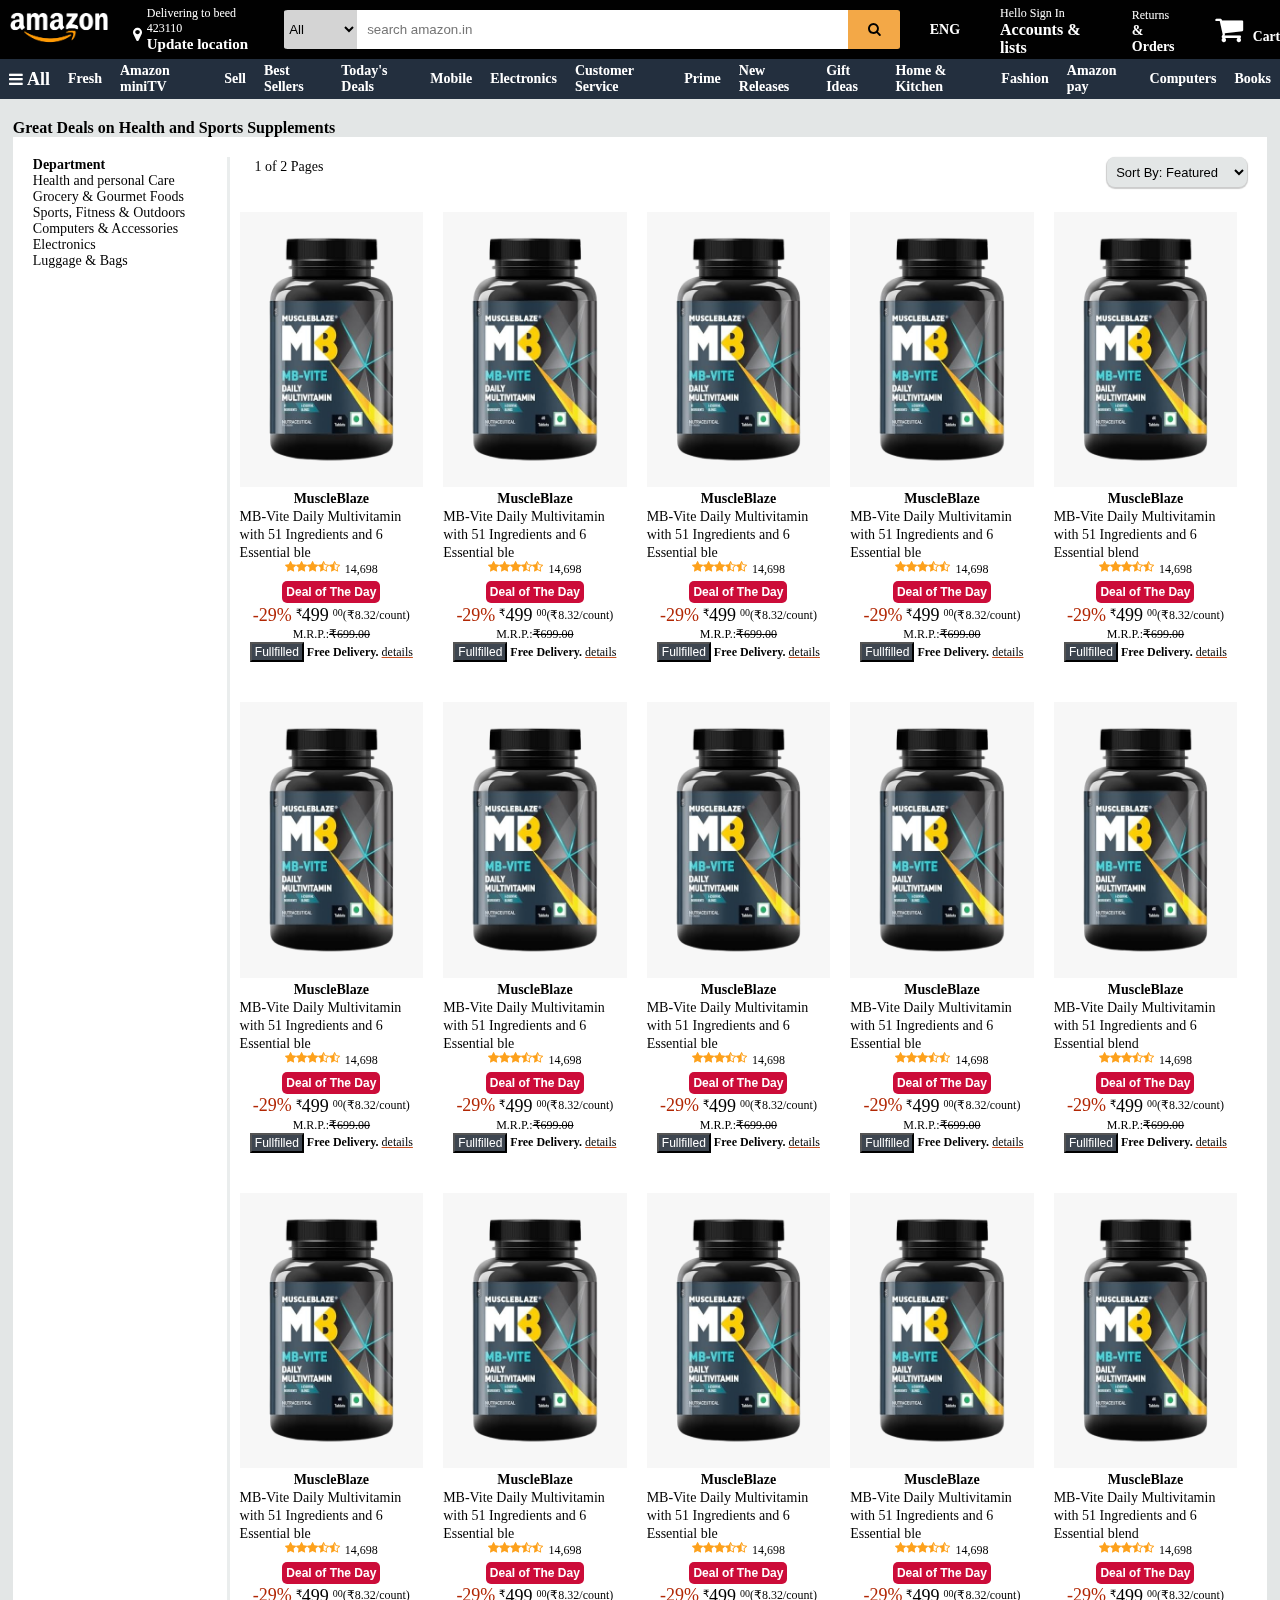
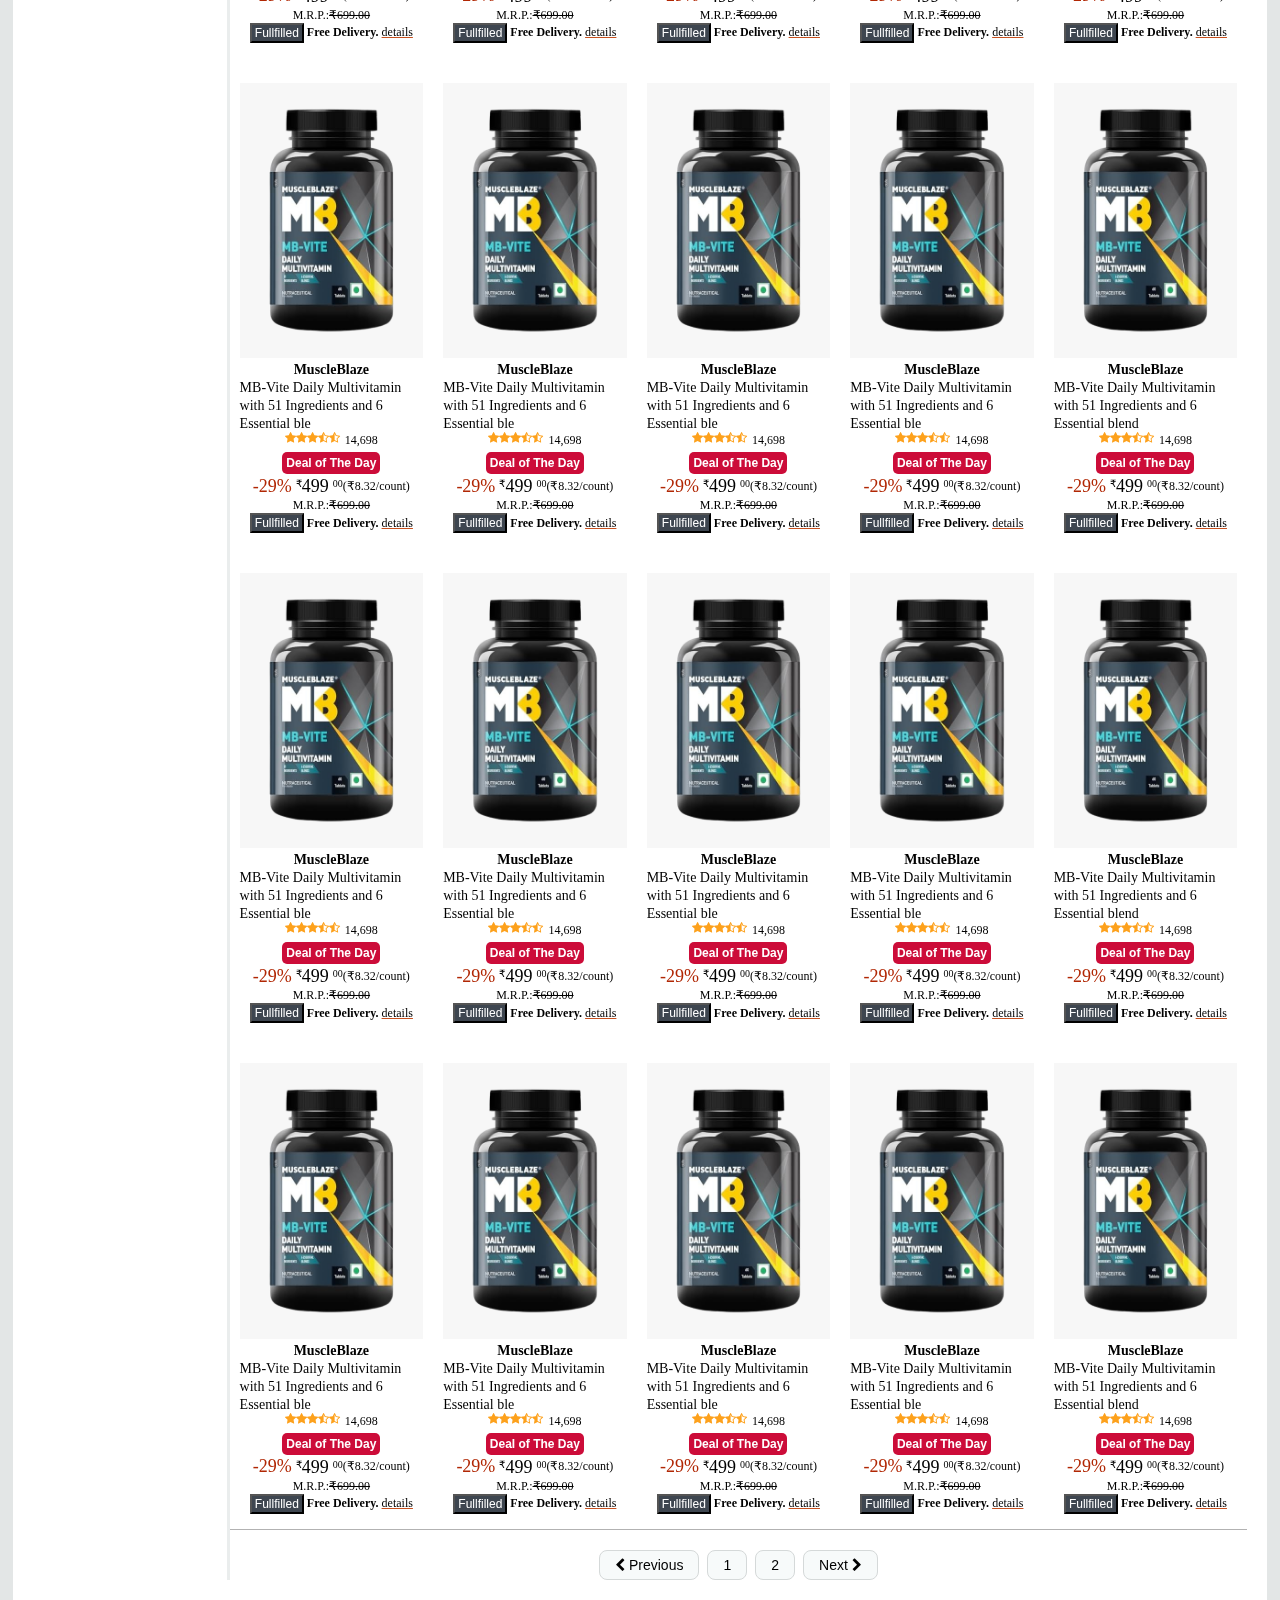
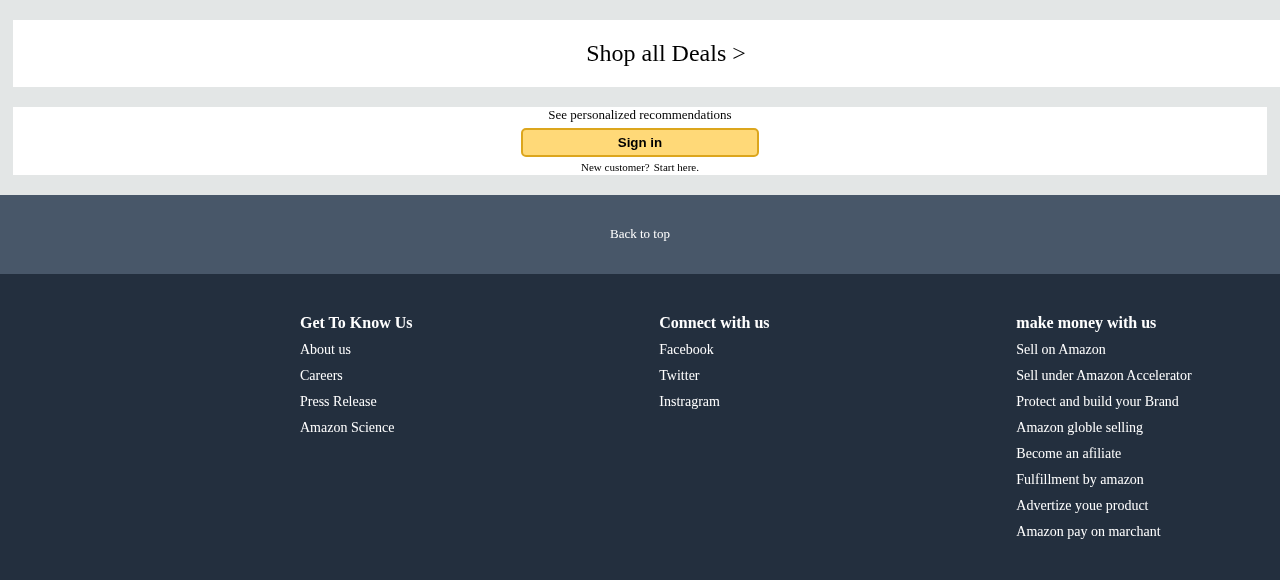
<file: product-details.html>
<!DOCTYPE html>
<html lang="en">
<head>
    <meta charset="UTF-8">
    <meta name="viewport" content="width=device-width, initial-scale=1.0">
    <title>Great Deals on Health and Sports Supplements</title>
    <link href="https://cdn.jsdelivr.net/npm/bootstrap@5.0.2/dist/css/bootstrap.min.css" rel="stylesheet" integrity="sha384-EVSTQN3/azprG1Anm3QDgpJLIm9Nao0Yz1ztcQTwFspd3yD65VohhpuuCOmLASjC" crossorigin="anonymous">
    <link rel="stylesheet" href="https://cdnjs.cloudflare.com/ajax/libs/font-awesome/4.7.0/css/font-awesome.min.css" integrity="sha512-SfTiTlX6kk+qitfevl/7LibUOeJWlt9rbyDn92a1DqWOw9vWG2MFoays0sgObmWazO5BQPiFucnnEAjpAB+/Sw==" crossorigin="anonymous" referrerpolicy="no-referrer" />
    <link rel="stylesheet" href="style.css">
    <link rel="stylesheet" href="product-details.css">
    <link rel="icon" href="/Image/amazon logo.jpg">
</head>
<body>
    <header style="background-color: #010101;">
        <div class="header-container-top">
            <div class="logo">
                <a href="/index.html">
                    <img
                    height="55px"
                    src="/Image/Amazon-Emblem.jpg" alt="logo">
                </a>
            </div>
            <div class="location">
                <i class="fa fa-map-marker" aria-hidden="true"></i>
                <div class="location-name">
                    <p>Delivering to beed 423110</p>
                    <h5>Update location</h5>
                </div>
            </div>
        </div>
        <div class="search">
            <select name="" id="">
                <option value="">All</option>
                <option value="">Option 1</option>
                <option value="">Option 2</option>
                <option value="">Option 3</option>
                <option value="">Option 4</option>
            </select>
            <input type="text" placeholder="search amazon.in">
            <button><i class="fa fa-search" aria-hidden="true"></i></button>
        </div>
        <div class="tools">
            <div class="lang">
                <h5>ENG</h5>
                <div class="lang-tips">
                    <input type="radio" name="lang" id="Eng">
                    <label for="Eng"> English</label>
                    <br>
                    <input type="radio" name="lang" id="hindi">
                    <label for="hindi"> Hindi</label>
                    <br>
                    <input type="radio" name="lang" id="marathi">
                    <label for="marathi"> Marathi</label>
                    <br>
                    <input type="radio" name="lang" id="panjabi">
                    <label for="panjabi">Panjabi</label>
                    <br>
                    <input type="radio" name="lang" id="urdu">
                    <label for="urdu"> Urdu</label>
                    <br>
                </div>
            </div>
            <div class="sign">
                <span>Hello Sign In</span>
                <h5>Accounts & lists</h5>
                <div class="contant">
                    <div class="top">
                        <button class="sign-btn">Sign In</button>
                        <br>
                        <span>New customer </span> <a href="">Start Here</a>
                    </div>
                    <div class="bottom">
                        <div class="left">
                            <h4>Your List</h4>
                            <ol>
                                <li><a href="">Create a wishlist</a></li>
                                <li><a href="">Create a wishlist</a></li>
                                <li><a href="">Create a wishlist</a></li>
                                <li><a href="">Create a wishlist</a></li>
                                <li><a href="">Create a wishlist</a></li>
                                <li><a href="">Create a wishlist</a></li>
                                <li><a href="">Create a wishlist</a></li>
                            </ol>
                        </div>
                        <div class="right">
                            <h4>Your Account</h4>
                            <ol>
                                <li><a href="">Youe prime video</a></li>
                                <li><a href="">Youe prime video</a></li>
                                <li><a href="">Youe prime video</a></li>
                                <li><a href="">Youe prime video</a></li>
                                <li><a href="">Youe prime video</a></li>
                                <li><a href="">Youe prime video</a></li>
                                <li><a href="">Youe prime video</a></li>
                            </ol>
                        </div>
                    </div>
                </div>
            </div>
            <div class="returns">
                <span>Returns</span>
                <h4>& Orders</h4>
            </div>
            <div class="cart">
                <i class="fa fa-shopping-cart" aria-hidden="true"></i>
                <h4>Cart</h4>
            </div>
            </div>
        </div> 
    </header>
    <main>
        <div class="panel">
            <div class="panel-all">
                <i class="fa fa-bars" aria-hidden="true"></i>
                <h4>All</h4>
            </div>
            <div class="panel-ops">
                <p>Fresh</p>
                <p>Amazon miniTV</p>
                <p>Sell</p>
                <p>Best Sellers</p>
                <p>Today's Deals</p>
                <p>Mobile</p>
                <p>Electronics</p>
                <p>Customer Service</p>
                <p>Prime</p>
                <p>New Releases</p>
                <p>Gift Ideas</p>
                <p>Home & Kitchen</p>
                <p>Fashion</p>
                <p>Amazon pay</p>
                <p>Computers</p>
                <p>Books</p>
            </div>
        </div>
    </main>
    <div class="product-main-container">
        <h4>Great Deals on Health and Sports Supplements</h4>
        <div class="details">
            <div class="left">
                <h6>Department</h6>
                <ul>
                    <li><a href="#">Health and personal Care</a></li>
                    <li><a href="#">Grocery & Gourmet Foods</a></li>
                    <li><a href="#">Sports, Fitness & Outdoors</a></li>
                    <li><a href="#">Computers & Accessories</a></li>
                    <li><a href="#">Electronics</a></li>
                    <li><a href="#">Luggage & Bags</a></li>
                </ul>
            </div>
            <div class="right">
                <div class="top">
                    <div class="page">
                        <span>1 of 2 Pages</span>
                    </div>
                    <div class="filters">
                        <select name="" id="">
                            <option value="default">Sort By: Featured</option>
                            <option value="low">Price: Low to High</option>
                            <option value="low">Price:High to Low</option>
                            <option value="low">Avg:Customer review</option>
                            <option value="low">Newest Arrivels</option>
                        </select>
                    </div>
                </div>
               <div class="main-bottom1">
                <div class="bottom">
                    <div class="product">
                            <img src="/Image/1-removebg-preview.png" alt="">
                    </div>
                    <div class="content">
                        <h6>MuscleBlaze</h6>
                        <a href="">MB-Vite Daily Multivitamin with 51 Ingredients and 6 Essential ble</a>
                        <div class="stars">
                            <i class="fa fa-star" aria-hidden="true"></i>
                            <i class="fa fa-star" aria-hidden="true"></i>
                            <i class="fa fa-star" aria-hidden="true"></i>
                            <i class="fa fa-star-half-o" aria-hidden="true"></i>
                            <i class="fa fa-star-half-o" aria-hidden="true"></i>
                            <span>14,698</span>
                        </div>
                        <div class="button">
                            <button>Deal of The Day</button>
                        </div>
                        <div class="price">
                            <p>-29%</p>
                            <div class="main-price">
                                <span>₹</span>
                                <p>499</p>
                                <span>00</span>
                            </div>
                            <span>(₹8.32/count)</span>
                        </div>
                        <div class="mrp-price">
                            <span>M.R.P.:</span>
                            <strike>₹699.00</strike>
                        </div>
                        <div class="freedelivery">
                            <button>Fullfilled</button>
                            <p>Free Delivery.</p>
                            <a href="">details</a>
                        </div>
                    </div>    
                </div>
                <div class="bottom">
                    <div class="product">
                            <img src="/Image/1-removebg-preview.png" alt="">
                    </div>
                    <div class="content">
                        <h6>MuscleBlaze</h6>
                        <a href="">MB-Vite Daily Multivitamin with 51 Ingredients and 6 Essential ble</a>
                        <div class="stars">
                            <i class="fa fa-star" aria-hidden="true"></i>
                            <i class="fa fa-star" aria-hidden="true"></i>
                            <i class="fa fa-star" aria-hidden="true"></i>
                            <i class="fa fa-star-half-o" aria-hidden="true"></i>
                            <i class="fa fa-star-half-o" aria-hidden="true"></i>
                            <span>14,698</span>
                        </div>
                        <div class="button">
                            <button>Deal of The Day</button>
                        </div>
                        <div class="price">
                            <p>-29%</p>
                            <div class="main-price">
                                <span>₹</span>
                                <p>499</p>
                                <span>00</span>
                            </div>
                            <span>(₹8.32/count)</span>
                        </div>
                        <div class="mrp-price">
                            <span>M.R.P.:</span>
                            <strike>₹699.00</strike>
                        </div>
                        <div class="freedelivery">
                            <button>Fullfilled</button>
                            <p>Free Delivery.</p>
                            <a href="">details</a>
                        </div>
                    </div>    
                </div>
                <div class="bottom">
                    <div class="product">
                            <img src="/Image/1-removebg-preview.png" alt="">
                    </div>
                    <div class="content">
                        <h6>MuscleBlaze</h6>
                        <a href="">MB-Vite Daily Multivitamin with 51 Ingredients and 6 Essential ble</a>
                        <div class="stars">
                            <i class="fa fa-star" aria-hidden="true"></i>
                            <i class="fa fa-star" aria-hidden="true"></i>
                            <i class="fa fa-star" aria-hidden="true"></i>
                            <i class="fa fa-star-half-o" aria-hidden="true"></i>
                            <i class="fa fa-star-half-o" aria-hidden="true"></i>
                            <span>14,698</span>
                        </div>
                        <div class="button">
                            <button>Deal of The Day</button>
                        </div>
                        <div class="price">
                            <p>-29%</p>
                            <div class="main-price">
                                <span>₹</span>
                                <p>499</p>
                                <span>00</span>
                            </div>
                            <span>(₹8.32/count)</span>
                        </div>
                        <div class="mrp-price">
                            <span>M.R.P.:</span>
                            <strike>₹699.00</strike>
                        </div>
                        <div class="freedelivery">
                            <button>Fullfilled</button>
                            <p>Free Delivery.</p>
                            <a href="">details</a>
                        </div>
                    </div>    
                </div>
                <div class="bottom">
                    <div class="product">
                            <img src="/Image/1-removebg-preview.png" alt="">
                    </div>
                    <div class="content">
                        <h6>MuscleBlaze</h6>
                        <a href="">MB-Vite Daily Multivitamin with 51 Ingredients and 6 Essential ble</a>
                        <div class="stars">
                            <i class="fa fa-star" aria-hidden="true"></i>
                            <i class="fa fa-star" aria-hidden="true"></i>
                            <i class="fa fa-star" aria-hidden="true"></i>
                            <i class="fa fa-star-half-o" aria-hidden="true"></i>
                            <i class="fa fa-star-half-o" aria-hidden="true"></i>
                            <span>14,698</span>
                        </div>
                        <div class="button">
                            <button>Deal of The Day</button>
                        </div>
                        <div class="price">
                            <p>-29%</p>
                            <div class="main-price">
                                <span>₹</span>
                                <p>499</p>
                                <span>00</span>
                            </div>
                            <span>(₹8.32/count)</span>
                        </div>
                        <div class="mrp-price">
                            <span>M.R.P.:</span>
                            <strike>₹699.00</strike>
                        </div>
                        <div class="freedelivery">
                            <button>Fullfilled</button>
                            <p>Free Delivery.</p>
                            <a href="">details</a>
                        </div>
                    </div>    
                </div>
                <div class="bottom">
                    <div class="product">
                            <img src="/Image/1-removebg-preview.png" alt="">
                    </div>
                    <div class="content">
                        <h6>MuscleBlaze</h6>
                        <a href="">MB-Vite Daily Multivitamin with 51 Ingredients and 6 Essential blend</a>
                        <div class="stars">
                            <i class="fa fa-star" aria-hidden="true"></i>
                            <i class="fa fa-star" aria-hidden="true"></i>
                            <i class="fa fa-star" aria-hidden="true"></i>
                            <i class="fa fa-star-half-o" aria-hidden="true"></i>
                            <i class="fa fa-star-half-o" aria-hidden="true"></i>
                            <span>14,698</span>
                        </div>
                        <div class="button">
                            <button>Deal of The Day</button>
                        </div>
                        <div class="price">
                            <p>-29%</p>
                            <div class="main-price">
                                <span>₹</span>
                                <p>499</p>
                                <span>00</span>
                            </div>
                            <span>(₹8.32/count)</span>
                        </div>
                        <div class="mrp-price">
                            <span>M.R.P.:</span>
                            <strike>₹699.00</strike>
                        </div>
                        <div class="freedelivery">
                            <button>Fullfilled</button>
                            <p>Free Delivery.</p>
                            <a href="">details</a>
                        </div>
                    </div>    
                </div>
                       
               </div>
               <div class="main-bottom2">
                <div class="bottom">
                    <div class="product">
                            <img src="/Image/1-removebg-preview.png" alt="">
                    </div>
                    <div class="content">
                        <h6>MuscleBlaze</h6>
                        <a href="">MB-Vite Daily Multivitamin with 51 Ingredients and 6 Essential ble</a>
                        <div class="stars">
                            <i class="fa fa-star" aria-hidden="true"></i>
                            <i class="fa fa-star" aria-hidden="true"></i>
                            <i class="fa fa-star" aria-hidden="true"></i>
                            <i class="fa fa-star-half-o" aria-hidden="true"></i>
                            <i class="fa fa-star-half-o" aria-hidden="true"></i>
                            <span>14,698</span>
                        </div>
                        <div class="button">
                            <button>Deal of The Day</button>
                        </div>
                        <div class="price">
                            <p>-29%</p>
                            <div class="main-price">
                                <span>₹</span>
                                <p>499</p>
                                <span>00</span>
                            </div>
                            <span>(₹8.32/count)</span>
                        </div>
                        <div class="mrp-price">
                            <span>M.R.P.:</span>
                            <strike>₹699.00</strike>
                        </div>
                        <div class="freedelivery">
                            <button>Fullfilled</button>
                            <p>Free Delivery.</p>
                            <a href="">details</a>
                        </div>
                    </div>    
                </div>
                <div class="bottom">
                    <div class="product">
                            <img src="/Image/1-removebg-preview.png" alt="">
                    </div>
                    <div class="content">
                        <h6>MuscleBlaze</h6>
                        <a href="">MB-Vite Daily Multivitamin with 51 Ingredients and 6 Essential ble</a>
                        <div class="stars">
                            <i class="fa fa-star" aria-hidden="true"></i>
                            <i class="fa fa-star" aria-hidden="true"></i>
                            <i class="fa fa-star" aria-hidden="true"></i>
                            <i class="fa fa-star-half-o" aria-hidden="true"></i>
                            <i class="fa fa-star-half-o" aria-hidden="true"></i>
                            <span>14,698</span>
                        </div>
                        <div class="button">
                            <button>Deal of The Day</button>
                        </div>
                        <div class="price">
                            <p>-29%</p>
                            <div class="main-price">
                                <span>₹</span>
                                <p>499</p>
                                <span>00</span>
                            </div>
                            <span>(₹8.32/count)</span>
                        </div>
                        <div class="mrp-price">
                            <span>M.R.P.:</span>
                            <strike>₹699.00</strike>
                        </div>
                        <div class="freedelivery">
                            <button>Fullfilled</button>
                            <p>Free Delivery.</p>
                            <a href="">details</a>
                        </div>
                    </div>    
                </div>
                <div class="bottom">
                    <div class="product">
                            <img src="/Image/1-removebg-preview.png" alt="">
                    </div>
                    <div class="content">
                        <h6>MuscleBlaze</h6>
                        <a href="">MB-Vite Daily Multivitamin with 51 Ingredients and 6 Essential ble</a>
                        <div class="stars">
                            <i class="fa fa-star" aria-hidden="true"></i>
                            <i class="fa fa-star" aria-hidden="true"></i>
                            <i class="fa fa-star" aria-hidden="true"></i>
                            <i class="fa fa-star-half-o" aria-hidden="true"></i>
                            <i class="fa fa-star-half-o" aria-hidden="true"></i>
                            <span>14,698</span>
                        </div>
                        <div class="button">
                            <button>Deal of The Day</button>
                        </div>
                        <div class="price">
                            <p>-29%</p>
                            <div class="main-price">
                                <span>₹</span>
                                <p>499</p>
                                <span>00</span>
                            </div>
                            <span>(₹8.32/count)</span>
                        </div>
                        <div class="mrp-price">
                            <span>M.R.P.:</span>
                            <strike>₹699.00</strike>
                        </div>
                        <div class="freedelivery">
                            <button>Fullfilled</button>
                            <p>Free Delivery.</p>
                            <a href="">details</a>
                        </div>
                    </div>    
                </div>
                <div class="bottom">
                    <div class="product">
                            <img src="/Image/1-removebg-preview.png" alt="">
                    </div>
                    <div class="content">
                        <h6>MuscleBlaze</h6>
                        <a href="">MB-Vite Daily Multivitamin with 51 Ingredients and 6 Essential ble</a>
                        <div class="stars">
                            <i class="fa fa-star" aria-hidden="true"></i>
                            <i class="fa fa-star" aria-hidden="true"></i>
                            <i class="fa fa-star" aria-hidden="true"></i>
                            <i class="fa fa-star-half-o" aria-hidden="true"></i>
                            <i class="fa fa-star-half-o" aria-hidden="true"></i>
                            <span>14,698</span>
                        </div>
                        <div class="button">
                            <button>Deal of The Day</button>
                        </div>
                        <div class="price">
                            <p>-29%</p>
                            <div class="main-price">
                                <span>₹</span>
                                <p>499</p>
                                <span>00</span>
                            </div>
                            <span>(₹8.32/count)</span>
                        </div>
                        <div class="mrp-price">
                            <span>M.R.P.:</span>
                            <strike>₹699.00</strike>
                        </div>
                        <div class="freedelivery">
                            <button>Fullfilled</button>
                            <p>Free Delivery.</p>
                            <a href="">details</a>
                        </div>
                    </div>    
                </div>
                <div class="bottom">
                    <div class="product">
                            <img src="/Image/1-removebg-preview.png" alt="">
                    </div>
                    <div class="content">
                        <h6>MuscleBlaze</h6>
                        <a href="">MB-Vite Daily Multivitamin with 51 Ingredients and 6 Essential blend</a>
                        <div class="stars">
                            <i class="fa fa-star" aria-hidden="true"></i>
                            <i class="fa fa-star" aria-hidden="true"></i>
                            <i class="fa fa-star" aria-hidden="true"></i>
                            <i class="fa fa-star-half-o" aria-hidden="true"></i>
                            <i class="fa fa-star-half-o" aria-hidden="true"></i>
                            <span>14,698</span>
                        </div>
                        <div class="button">
                            <button>Deal of The Day</button>
                        </div>
                        <div class="price">
                            <p>-29%</p>
                            <div class="main-price">
                                <span>₹</span>
                                <p>499</p>
                                <span>00</span>
                            </div>
                            <span>(₹8.32/count)</span>
                        </div>
                        <div class="mrp-price">
                            <span>M.R.P.:</span>
                            <strike>₹699.00</strike>
                        </div>
                        <div class="freedelivery">
                            <button>Fullfilled</button>
                            <p>Free Delivery.</p>
                            <a href="">details</a>
                        </div>
                    </div>    
                </div>
               </div>
               <div class="main-bottom3">
                <div class="bottom">
                    <div class="product">
                            <img src="/Image/1-removebg-preview.png" alt="">
                    </div>
                    <div class="content">
                        <h6>MuscleBlaze</h6>
                        <a href="">MB-Vite Daily Multivitamin with 51 Ingredients and 6 Essential ble</a>
                        <div class="stars">
                            <i class="fa fa-star" aria-hidden="true"></i>
                            <i class="fa fa-star" aria-hidden="true"></i>
                            <i class="fa fa-star" aria-hidden="true"></i>
                            <i class="fa fa-star-half-o" aria-hidden="true"></i>
                            <i class="fa fa-star-half-o" aria-hidden="true"></i>
                            <span>14,698</span>
                        </div>
                        <div class="button">
                            <button>Deal of The Day</button>
                        </div>
                        <div class="price">
                            <p>-29%</p>
                            <div class="main-price">
                                <span>₹</span>
                                <p>499</p>
                                <span>00</span>
                            </div>
                            <span>(₹8.32/count)</span>
                        </div>
                        <div class="mrp-price">
                            <span>M.R.P.:</span>
                            <strike>₹699.00</strike>
                        </div>
                        <div class="freedelivery">
                            <button>Fullfilled</button>
                            <p>Free Delivery.</p>
                            <a href="">details</a>
                        </div>
                    </div>    
                </div>
                <div class="bottom">
                    <div class="product">
                            <img src="/Image/1-removebg-preview.png" alt="">
                    </div>
                    <div class="content">
                        <h6>MuscleBlaze</h6>
                        <a href="">MB-Vite Daily Multivitamin with 51 Ingredients and 6 Essential ble</a>
                        <div class="stars">
                            <i class="fa fa-star" aria-hidden="true"></i>
                            <i class="fa fa-star" aria-hidden="true"></i>
                            <i class="fa fa-star" aria-hidden="true"></i>
                            <i class="fa fa-star-half-o" aria-hidden="true"></i>
                            <i class="fa fa-star-half-o" aria-hidden="true"></i>
                            <span>14,698</span>
                        </div>
                        <div class="button">
                            <button>Deal of The Day</button>
                        </div>
                        <div class="price">
                            <p>-29%</p>
                            <div class="main-price">
                                <span>₹</span>
                                <p>499</p>
                                <span>00</span>
                            </div>
                            <span>(₹8.32/count)</span>
                        </div>
                        <div class="mrp-price">
                            <span>M.R.P.:</span>
                            <strike>₹699.00</strike>
                        </div>
                        <div class="freedelivery">
                            <button>Fullfilled</button>
                            <p>Free Delivery.</p>
                            <a href="">details</a>
                        </div>
                    </div>    
                </div>
                <div class="bottom">
                    <div class="product">
                            <img src="/Image/1-removebg-preview.png" alt="">
                    </div>
                    <div class="content">
                        <h6>MuscleBlaze</h6>
                        <a href="">MB-Vite Daily Multivitamin with 51 Ingredients and 6 Essential ble</a>
                        <div class="stars">
                            <i class="fa fa-star" aria-hidden="true"></i>
                            <i class="fa fa-star" aria-hidden="true"></i>
                            <i class="fa fa-star" aria-hidden="true"></i>
                            <i class="fa fa-star-half-o" aria-hidden="true"></i>
                            <i class="fa fa-star-half-o" aria-hidden="true"></i>
                            <span>14,698</span>
                        </div>
                        <div class="button">
                            <button>Deal of The Day</button>
                        </div>
                        <div class="price">
                            <p>-29%</p>
                            <div class="main-price">
                                <span>₹</span>
                                <p>499</p>
                                <span>00</span>
                            </div>
                            <span>(₹8.32/count)</span>
                        </div>
                        <div class="mrp-price">
                            <span>M.R.P.:</span>
                            <strike>₹699.00</strike>
                        </div>
                        <div class="freedelivery">
                            <button>Fullfilled</button>
                            <p>Free Delivery.</p>
                            <a href="">details</a>
                        </div>
                    </div>    
                </div>
                <div class="bottom">
                    <div class="product">
                            <img src="/Image/1-removebg-preview.png" alt="">
                    </div>
                    <div class="content">
                        <h6>MuscleBlaze</h6>
                        <a href="">MB-Vite Daily Multivitamin with 51 Ingredients and 6 Essential ble</a>
                        <div class="stars">
                            <i class="fa fa-star" aria-hidden="true"></i>
                            <i class="fa fa-star" aria-hidden="true"></i>
                            <i class="fa fa-star" aria-hidden="true"></i>
                            <i class="fa fa-star-half-o" aria-hidden="true"></i>
                            <i class="fa fa-star-half-o" aria-hidden="true"></i>
                            <span>14,698</span>
                        </div>
                        <div class="button">
                            <button>Deal of The Day</button>
                        </div>
                        <div class="price">
                            <p>-29%</p>
                            <div class="main-price">
                                <span>₹</span>
                                <p>499</p>
                                <span>00</span>
                            </div>
                            <span>(₹8.32/count)</span>
                        </div>
                        <div class="mrp-price">
                            <span>M.R.P.:</span>
                            <strike>₹699.00</strike>
                        </div>
                        <div class="freedelivery">
                            <button>Fullfilled</button>
                            <p>Free Delivery.</p>
                            <a href="">details</a>
                        </div>
                    </div>    
                </div>
                <div class="bottom">
                    <div class="product">
                            <img src="/Image/1-removebg-preview.png" alt="">
                    </div>
                    <div class="content">
                        <h6>MuscleBlaze</h6>
                        <a href="">MB-Vite Daily Multivitamin with 51 Ingredients and 6 Essential blend</a>
                        <div class="stars">
                            <i class="fa fa-star" aria-hidden="true"></i>
                            <i class="fa fa-star" aria-hidden="true"></i>
                            <i class="fa fa-star" aria-hidden="true"></i>
                            <i class="fa fa-star-half-o" aria-hidden="true"></i>
                            <i class="fa fa-star-half-o" aria-hidden="true"></i>
                            <span>14,698</span>
                        </div>
                        <div class="button">
                            <button>Deal of The Day</button>
                        </div>
                        <div class="price">
                            <p>-29%</p>
                            <div class="main-price">
                                <span>₹</span>
                                <p>499</p>
                                <span>00</span>
                            </div>
                            <span>(₹8.32/count)</span>
                        </div>
                        <div class="mrp-price">
                            <span>M.R.P.:</span>
                            <strike>₹699.00</strike>
                        </div>
                        <div class="freedelivery">
                            <button>Fullfilled</button>
                            <p>Free Delivery.</p>
                            <a href="">details</a>
                        </div>
                    </div>    
                </div>
                
               </div>
               <div class="main-bottom4">
                <div class="bottom">
                    <div class="product">
                            <img src="/Image/1-removebg-preview.png" alt="">
                    </div>
                    <div class="content">
                        <h6>MuscleBlaze</h6>
                        <a href="">MB-Vite Daily Multivitamin with 51 Ingredients and 6 Essential ble</a>
                        <div class="stars">
                            <i class="fa fa-star" aria-hidden="true"></i>
                            <i class="fa fa-star" aria-hidden="true"></i>
                            <i class="fa fa-star" aria-hidden="true"></i>
                            <i class="fa fa-star-half-o" aria-hidden="true"></i>
                            <i class="fa fa-star-half-o" aria-hidden="true"></i>
                            <span>14,698</span>
                        </div>
                        <div class="button">
                            <button>Deal of The Day</button>
                        </div>
                        <div class="price">
                            <p>-29%</p>
                            <div class="main-price">
                                <span>₹</span>
                                <p>499</p>
                                <span>00</span>
                            </div>
                            <span>(₹8.32/count)</span>
                        </div>
                        <div class="mrp-price">
                            <span>M.R.P.:</span>
                            <strike>₹699.00</strike>
                        </div>
                        <div class="freedelivery">
                            <button>Fullfilled</button>
                            <p>Free Delivery.</p>
                            <a href="">details</a>
                        </div>
                    </div>    
                </div>
                <div class="bottom">
                    <div class="product">
                            <img src="/Image/1-removebg-preview.png" alt="">
                    </div>
                    <div class="content">
                        <h6>MuscleBlaze</h6>
                        <a href="">MB-Vite Daily Multivitamin with 51 Ingredients and 6 Essential ble</a>
                        <div class="stars">
                            <i class="fa fa-star" aria-hidden="true"></i>
                            <i class="fa fa-star" aria-hidden="true"></i>
                            <i class="fa fa-star" aria-hidden="true"></i>
                            <i class="fa fa-star-half-o" aria-hidden="true"></i>
                            <i class="fa fa-star-half-o" aria-hidden="true"></i>
                            <span>14,698</span>
                        </div>
                        <div class="button">
                            <button>Deal of The Day</button>
                        </div>
                        <div class="price">
                            <p>-29%</p>
                            <div class="main-price">
                                <span>₹</span>
                                <p>499</p>
                                <span>00</span>
                            </div>
                            <span>(₹8.32/count)</span>
                        </div>
                        <div class="mrp-price">
                            <span>M.R.P.:</span>
                            <strike>₹699.00</strike>
                        </div>
                        <div class="freedelivery">
                            <button>Fullfilled</button>
                            <p>Free Delivery.</p>
                            <a href="">details</a>
                        </div>
                    </div>    
                </div>
                <div class="bottom">
                    <div class="product">
                            <img src="/Image/1-removebg-preview.png" alt="">
                    </div>
                    <div class="content">
                        <h6>MuscleBlaze</h6>
                        <a href="">MB-Vite Daily Multivitamin with 51 Ingredients and 6 Essential ble</a>
                        <div class="stars">
                            <i class="fa fa-star" aria-hidden="true"></i>
                            <i class="fa fa-star" aria-hidden="true"></i>
                            <i class="fa fa-star" aria-hidden="true"></i>
                            <i class="fa fa-star-half-o" aria-hidden="true"></i>
                            <i class="fa fa-star-half-o" aria-hidden="true"></i>
                            <span>14,698</span>
                        </div>
                        <div class="button">
                            <button>Deal of The Day</button>
                        </div>
                        <div class="price">
                            <p>-29%</p>
                            <div class="main-price">
                                <span>₹</span>
                                <p>499</p>
                                <span>00</span>
                            </div>
                            <span>(₹8.32/count)</span>
                        </div>
                        <div class="mrp-price">
                            <span>M.R.P.:</span>
                            <strike>₹699.00</strike>
                        </div>
                        <div class="freedelivery">
                            <button>Fullfilled</button>
                            <p>Free Delivery.</p>
                            <a href="">details</a>
                        </div>
                    </div>    
                </div>
                <div class="bottom">
                    <div class="product">
                            <img src="/Image/1-removebg-preview.png" alt="">
                    </div>
                    <div class="content">
                        <h6>MuscleBlaze</h6>
                        <a href="">MB-Vite Daily Multivitamin with 51 Ingredients and 6 Essential ble</a>
                        <div class="stars">
                            <i class="fa fa-star" aria-hidden="true"></i>
                            <i class="fa fa-star" aria-hidden="true"></i>
                            <i class="fa fa-star" aria-hidden="true"></i>
                            <i class="fa fa-star-half-o" aria-hidden="true"></i>
                            <i class="fa fa-star-half-o" aria-hidden="true"></i>
                            <span>14,698</span>
                        </div>
                        <div class="button">
                            <button>Deal of The Day</button>
                        </div>
                        <div class="price">
                            <p>-29%</p>
                            <div class="main-price">
                                <span>₹</span>
                                <p>499</p>
                                <span>00</span>
                            </div>
                            <span>(₹8.32/count)</span>
                        </div>
                        <div class="mrp-price">
                            <span>M.R.P.:</span>
                            <strike>₹699.00</strike>
                        </div>
                        <div class="freedelivery">
                            <button>Fullfilled</button>
                            <p>Free Delivery.</p>
                            <a href="">details</a>
                        </div>
                    </div>    
                </div>
                <div class="bottom">
                    <div class="product">
                            <img src="/Image/1-removebg-preview.png" alt="">
                    </div>
                    <div class="content">
                        <h6>MuscleBlaze</h6>
                        <a href="">MB-Vite Daily Multivitamin with 51 Ingredients and 6 Essential blend</a>
                        <div class="stars">
                            <i class="fa fa-star" aria-hidden="true"></i>
                            <i class="fa fa-star" aria-hidden="true"></i>
                            <i class="fa fa-star" aria-hidden="true"></i>
                            <i class="fa fa-star-half-o" aria-hidden="true"></i>
                            <i class="fa fa-star-half-o" aria-hidden="true"></i>
                            <span>14,698</span>
                        </div>
                        <div class="button">
                            <button>Deal of The Day</button>
                        </div>
                        <div class="price">
                            <p>-29%</p>
                            <div class="main-price">
                                <span>₹</span>
                                <p>499</p>
                                <span>00</span>
                            </div>
                            <span>(₹8.32/count)</span>
                        </div>
                        <div class="mrp-price">
                            <span>M.R.P.:</span>
                            <strike>₹699.00</strike>
                        </div>
                        <div class="freedelivery">
                            <button>Fullfilled</button>
                            <p>Free Delivery.</p>
                            <a href="">details</a>
                        </div>
                    </div>    
                </div>
                
               </div>
               <div class="main-bottom5">
                <div class="bottom">
                    <div class="product">
                            <img src="/Image/1-removebg-preview.png" alt="">
                    </div>
                    <div class="content">
                        <h6>MuscleBlaze</h6>
                        <a href="">MB-Vite Daily Multivitamin with 51 Ingredients and 6 Essential ble</a>
                        <div class="stars">
                            <i class="fa fa-star" aria-hidden="true"></i>
                            <i class="fa fa-star" aria-hidden="true"></i>
                            <i class="fa fa-star" aria-hidden="true"></i>
                            <i class="fa fa-star-half-o" aria-hidden="true"></i>
                            <i class="fa fa-star-half-o" aria-hidden="true"></i>
                            <span>14,698</span>
                        </div>
                        <div class="button">
                            <button>Deal of The Day</button>
                        </div>
                        <div class="price">
                            <p>-29%</p>
                            <div class="main-price">
                                <span>₹</span>
                                <p>499</p>
                                <span>00</span>
                            </div>
                            <span>(₹8.32/count)</span>
                        </div>
                        <div class="mrp-price">
                            <span>M.R.P.:</span>
                            <strike>₹699.00</strike>
                        </div>
                        <div class="freedelivery">
                            <button>Fullfilled</button>
                            <p>Free Delivery.</p>
                            <a href="">details</a>
                        </div>
                    </div>    
                </div>
                <div class="bottom">
                    <div class="product">
                            <img src="/Image/1-removebg-preview.png" alt="">
                    </div>
                    <div class="content">
                        <h6>MuscleBlaze</h6>
                        <a href="">MB-Vite Daily Multivitamin with 51 Ingredients and 6 Essential ble</a>
                        <div class="stars">
                            <i class="fa fa-star" aria-hidden="true"></i>
                            <i class="fa fa-star" aria-hidden="true"></i>
                            <i class="fa fa-star" aria-hidden="true"></i>
                            <i class="fa fa-star-half-o" aria-hidden="true"></i>
                            <i class="fa fa-star-half-o" aria-hidden="true"></i>
                            <span>14,698</span>
                        </div>
                        <div class="button">
                            <button>Deal of The Day</button>
                        </div>
                        <div class="price">
                            <p>-29%</p>
                            <div class="main-price">
                                <span>₹</span>
                                <p>499</p>
                                <span>00</span>
                            </div>
                            <span>(₹8.32/count)</span>
                        </div>
                        <div class="mrp-price">
                            <span>M.R.P.:</span>
                            <strike>₹699.00</strike>
                        </div>
                        <div class="freedelivery">
                            <button>Fullfilled</button>
                            <p>Free Delivery.</p>
                            <a href="">details</a>
                        </div>
                    </div>    
                </div>
                <div class="bottom">
                    <div class="product">
                            <img src="/Image/1-removebg-preview.png" alt="">
                    </div>
                    <div class="content">
                        <h6>MuscleBlaze</h6>
                        <a href="">MB-Vite Daily Multivitamin with 51 Ingredients and 6 Essential ble</a>
                        <div class="stars">
                            <i class="fa fa-star" aria-hidden="true"></i>
                            <i class="fa fa-star" aria-hidden="true"></i>
                            <i class="fa fa-star" aria-hidden="true"></i>
                            <i class="fa fa-star-half-o" aria-hidden="true"></i>
                            <i class="fa fa-star-half-o" aria-hidden="true"></i>
                            <span>14,698</span>
                        </div>
                        <div class="button">
                            <button>Deal of The Day</button>
                        </div>
                        <div class="price">
                            <p>-29%</p>
                            <div class="main-price">
                                <span>₹</span>
                                <p>499</p>
                                <span>00</span>
                            </div>
                            <span>(₹8.32/count)</span>
                        </div>
                        <div class="mrp-price">
                            <span>M.R.P.:</span>
                            <strike>₹699.00</strike>
                        </div>
                        <div class="freedelivery">
                            <button>Fullfilled</button>
                            <p>Free Delivery.</p>
                            <a href="">details</a>
                        </div>
                    </div>    
                </div>
                <div class="bottom">
                    <div class="product">
                            <img src="/Image/1-removebg-preview.png" alt="">
                    </div>
                    <div class="content">
                        <h6>MuscleBlaze</h6>
                        <a href="">MB-Vite Daily Multivitamin with 51 Ingredients and 6 Essential ble</a>
                        <div class="stars">
                            <i class="fa fa-star" aria-hidden="true"></i>
                            <i class="fa fa-star" aria-hidden="true"></i>
                            <i class="fa fa-star" aria-hidden="true"></i>
                            <i class="fa fa-star-half-o" aria-hidden="true"></i>
                            <i class="fa fa-star-half-o" aria-hidden="true"></i>
                            <span>14,698</span>
                        </div>
                        <div class="button">
                            <button>Deal of The Day</button>
                        </div>
                        <div class="price">
                            <p>-29%</p>
                            <div class="main-price">
                                <span>₹</span>
                                <p>499</p>
                                <span>00</span>
                            </div>
                            <span>(₹8.32/count)</span>
                        </div>
                        <div class="mrp-price">
                            <span>M.R.P.:</span>
                            <strike>₹699.00</strike>
                        </div>
                        <div class="freedelivery">
                            <button>Fullfilled</button>
                            <p>Free Delivery.</p>
                            <a href="">details</a>
                        </div>
                    </div>    
                </div>
                <div class="bottom">
                    <div class="product">
                            <img src="/Image/1-removebg-preview.png" alt="">
                    </div>
                    <div class="content">
                        <h6>MuscleBlaze</h6>
                        <a href="">MB-Vite Daily Multivitamin with 51 Ingredients and 6 Essential blend</a>
                        <div class="stars">
                            <i class="fa fa-star" aria-hidden="true"></i>
                            <i class="fa fa-star" aria-hidden="true"></i>
                            <i class="fa fa-star" aria-hidden="true"></i>
                            <i class="fa fa-star-half-o" aria-hidden="true"></i>
                            <i class="fa fa-star-half-o" aria-hidden="true"></i>
                            <span>14,698</span>
                        </div>
                        <div class="button">
                            <button>Deal of The Day</button>
                        </div>
                        <div class="price">
                            <p>-29%</p>
                            <div class="main-price">
                                <span>₹</span>
                                <p>499</p>
                                <span>00</span>
                            </div>
                            <span>(₹8.32/count)</span>
                        </div>
                        <div class="mrp-price">
                            <span>M.R.P.:</span>
                            <strike>₹699.00</strike>
                        </div>
                        <div class="freedelivery">
                            <button>Fullfilled</button>
                            <p>Free Delivery.</p>
                            <a href="">details</a>
                        </div>
                    </div>    
                </div>
                
               </div>
               <div class="main-bottom6">
                <div class="bottom">
                    <div class="product">
                            <img src="/Image/1-removebg-preview.png" alt="">
                    </div>
                    <div class="content">
                        <h6>MuscleBlaze</h6>
                        <a href="">MB-Vite Daily Multivitamin with 51 Ingredients and 6 Essential ble</a>
                        <div class="stars">
                            <i class="fa fa-star" aria-hidden="true"></i>
                            <i class="fa fa-star" aria-hidden="true"></i>
                            <i class="fa fa-star" aria-hidden="true"></i>
                            <i class="fa fa-star-half-o" aria-hidden="true"></i>
                            <i class="fa fa-star-half-o" aria-hidden="true"></i>
                            <span>14,698</span>
                        </div>
                        <div class="button">
                            <button>Deal of The Day</button>
                        </div>
                        <div class="price">
                            <p>-29%</p>
                            <div class="main-price">
                                <span>₹</span>
                                <p>499</p>
                                <span>00</span>
                            </div>
                            <span>(₹8.32/count)</span>
                        </div>
                        <div class="mrp-price">
                            <span>M.R.P.:</span>
                            <strike>₹699.00</strike>
                        </div>
                        <div class="freedelivery">
                            <button>Fullfilled</button>
                            <p>Free Delivery.</p>
                            <a href="">details</a>
                        </div>
                    </div>    
                </div>
                <div class="bottom">
                    <div class="product">
                            <img src="/Image/1-removebg-preview.png" alt="">
                    </div>
                    <div class="content">
                        <h6>MuscleBlaze</h6>
                        <a href="">MB-Vite Daily Multivitamin with 51 Ingredients and 6 Essential ble</a>
                        <div class="stars">
                            <i class="fa fa-star" aria-hidden="true"></i>
                            <i class="fa fa-star" aria-hidden="true"></i>
                            <i class="fa fa-star" aria-hidden="true"></i>
                            <i class="fa fa-star-half-o" aria-hidden="true"></i>
                            <i class="fa fa-star-half-o" aria-hidden="true"></i>
                            <span>14,698</span>
                        </div>
                        <div class="button">
                            <button>Deal of The Day</button>
                        </div>
                        <div class="price">
                            <p>-29%</p>
                            <div class="main-price">
                                <span>₹</span>
                                <p>499</p>
                                <span>00</span>
                            </div>
                            <span>(₹8.32/count)</span>
                        </div>
                        <div class="mrp-price">
                            <span>M.R.P.:</span>
                            <strike>₹699.00</strike>
                        </div>
                        <div class="freedelivery">
                            <button>Fullfilled</button>
                            <p>Free Delivery.</p>
                            <a href="">details</a>
                        </div>
                    </div>    
                </div>
                <div class="bottom">
                    <div class="product">
                            <img src="/Image/1-removebg-preview.png" alt="">
                    </div>
                    <div class="content">
                        <h6>MuscleBlaze</h6>
                        <a href="">MB-Vite Daily Multivitamin with 51 Ingredients and 6 Essential ble</a>
                        <div class="stars">
                            <i class="fa fa-star" aria-hidden="true"></i>
                            <i class="fa fa-star" aria-hidden="true"></i>
                            <i class="fa fa-star" aria-hidden="true"></i>
                            <i class="fa fa-star-half-o" aria-hidden="true"></i>
                            <i class="fa fa-star-half-o" aria-hidden="true"></i>
                            <span>14,698</span>
                        </div>
                        <div class="button">
                            <button>Deal of The Day</button>
                        </div>
                        <div class="price">
                            <p>-29%</p>
                            <div class="main-price">
                                <span>₹</span>
                                <p>499</p>
                                <span>00</span>
                            </div>
                            <span>(₹8.32/count)</span>
                        </div>
                        <div class="mrp-price">
                            <span>M.R.P.:</span>
                            <strike>₹699.00</strike>
                        </div>
                        <div class="freedelivery">
                            <button>Fullfilled</button>
                            <p>Free Delivery.</p>
                            <a href="">details</a>
                        </div>
                    </div>    
                </div>
                <div class="bottom">
                    <div class="product">
                            <img src="/Image/1-removebg-preview.png" alt="">
                    </div>
                    <div class="content">
                        <h6>MuscleBlaze</h6>
                        <a href="">MB-Vite Daily Multivitamin with 51 Ingredients and 6 Essential ble</a>
                        <div class="stars">
                            <i class="fa fa-star" aria-hidden="true"></i>
                            <i class="fa fa-star" aria-hidden="true"></i>
                            <i class="fa fa-star" aria-hidden="true"></i>
                            <i class="fa fa-star-half-o" aria-hidden="true"></i>
                            <i class="fa fa-star-half-o" aria-hidden="true"></i>
                            <span>14,698</span>
                        </div>
                        <div class="button">
                            <button>Deal of The Day</button>
                        </div>
                        <div class="price">
                            <p>-29%</p>
                            <div class="main-price">
                                <span>₹</span>
                                <p>499</p>
                                <span>00</span>
                            </div>
                            <span>(₹8.32/count)</span>
                        </div>
                        <div class="mrp-price">
                            <span>M.R.P.:</span>
                            <strike>₹699.00</strike>
                        </div>
                        <div class="freedelivery">
                            <button>Fullfilled</button>
                            <p>Free Delivery.</p>
                            <a href="">details</a>
                        </div>
                    </div>    
                </div>
                <div class="bottom">
                    <div class="product">
                            <img src="/Image/1-removebg-preview.png" alt="">
                    </div>
                    <div class="content">
                        <h6>MuscleBlaze</h6>
                        <a href="">MB-Vite Daily Multivitamin with 51 Ingredients and 6 Essential blend</a>
                        <div class="stars">
                            <i class="fa fa-star" aria-hidden="true"></i>
                            <i class="fa fa-star" aria-hidden="true"></i>
                            <i class="fa fa-star" aria-hidden="true"></i>
                            <i class="fa fa-star-half-o" aria-hidden="true"></i>
                            <i class="fa fa-star-half-o" aria-hidden="true"></i>
                            <span>14,698</span>
                        </div>
                        <div class="button">
                            <button>Deal of The Day</button>
                        </div>
                        <div class="price">
                            <p>-29%</p>
                            <div class="main-price">
                                <span>₹</span>
                                <p>499</p>
                                <span>00</span>
                            </div>
                            <span>(₹8.32/count)</span>
                        </div>
                        <div class="mrp-price">
                            <span>M.R.P.:</span>
                            <strike>₹699.00</strike>
                        </div>
                        <div class="freedelivery">
                            <button>Fullfilled</button>
                            <p>Free Delivery.</p>
                            <a href="">details</a>
                        </div>
                    </div>    
                </div>
                
               </div>
               <div class="pagination">
                <button><i class="fa fa-chevron-left" aria-hidden="true"></i> Previous</button>
                <button>1</button>
                <button>2</button>
                <button>Next <i class="fa fa-chevron-right" aria-hidden="true"></i></button>
               </div>
            </div>
         </div>
          <div class="shop-all">
            <a href="">Shop all Deals ></a>
           </div>
           <div class="signin">
            <p>See personalized recommendations</p>
            <div class="sign-btn">
                <button>Sign in</button>
            </div>
            <div class="new-text">
                <span>New customer?</span>
                <a href="">Start here.</a>
            </div>
           </div>
    </div>
 </body>
 <footer class="footer">
    <div class="back-to-top">
        <p>Back to top</p>
    </div>
    <div class="contentfooter">
        <div class="get-to-know">
            <h6>Get To Know Us</h6>
            <a href="">About us</a>
            <a href="">Careers</a>
            <a href="">Press Release</a>
            <a href="">Amazon Science</a>
        </div>
        <div class="connect-with-us">
            <h6>Connect with us</h6>
            <a href="">Facebook</a>
            <a href="">Twitter</a>
            <a href="">Instragram</a>
        </div>
        <div class="make-money">
            <h6>make money with us</h6>
            <a href="">Sell on Amazon</a>
            <a href="">Sell under Amazon Accelerator</a>
            <a href="">Protect and build your Brand</a>
            <a href="">Amazon globle selling</a>
            <a href="">Become an afiliate</a>
            <a href="">Fulfillment by amazon</a>
            <a href="">Advertize youe product</a>
            <a href="">Amazon pay on marchant</a>
        </div>
        <div class="help">
            <h6>Let us Help You</h6>
            <a href="">Covid 19 and Amazon</a>
            <a href="">Your Account</a>
            <a href="">Returns centre</a>
            <a href="">100% Purches Protection</a>
            <a href="">Amazon App Download</a>
            <a href="">Help</a>

        </div>
    </div>

</footer>
 </html>
</file>
<file: style.css>
*{
    margin: 0;
    padding: 0;

}
header{
    display: flex;
    color: white;
    gap: 20px; 
}
a {
    text-decoration: inherit;
    color: inherit;
  }
 
p{
    margin: 0;
}
.header-container-top{
    display: flex;
    gap: 15px;
    align-items: center;
}
.header-container-top .logo{
    padding: 0px 10px;
}
.header-container-top .location {
    align-items: center;
    display: flex;
    gap: 5px;
    justify-content: center;
}
.header-container-top .location i{
    padding-top: 9px;
}
.header-container-top .location .location-name h5{
    font-size: 15px;
    font-weight: 700;
}
.header-container-top .location .location-name p{
    font-size: 12px;
}
.search{
    width: 50%;
    display: flex;
    padding: 10px 0px;
}
.search  select{
    padding: 0px 1px;
    border-top-left-radius: 5%;
    border-bottom-left-radius: 5%;
    outline: none;
    border: none;
    background-color: #D4D4D4;
    align-items: center;
    justify-content: center;
}
.search input{
    padding: 0px 10px;
    outline: none;
    border: none;
    flex: 1;
}
.search button{
    padding: 0px 20px;
    background-color: #F3A847;
    outline: none;
    border: none;
    border-top-right-radius: 5%;
    border-bottom-right-radius: 5%;
}
.tools{
    align-items: center;
    justify-content: center;
    display: flex;
    gap: 30px;
}
.tools .lang{
    display: flex;
    position: relative;
    justify-content: center;
    align-items: center;
    padding: 10px;
    z-index: 1;
    /* height: 10px; */
}
.tools .lang h5{
    font-size: 14px;
    font-weight: 700;
}
.tools .lang-tips{
    background: white;
    padding: 10px 15px;
    width: 150px;
    position: absolute;
    top: 100%;
    box-shadow: 0px 1px 1px 0px black;
    visibility: hidden;
    transform: translateY(50px);
    transition: 1s transform;
}
.tools .lang-tips label{
    color: black;
    margin-top: 5px;
    display: inline-block;
}
.tools .lang:hover .lang-tips{
    visibility: visible;
    transform: translateY(0px);
}
.tools .sign{
    align-items: center;
}
.tools .sign p{
    font: 12px;

}
.tools .sign h5{
    font: 14px;
    font-weight:700 ;
}
.sign .sign-box{
    top: 100%;
    box-sizing: border-box;
    padding: 20px ;
    width: 250px;
    background: white;
}
header .tools .sign{
    position: relative;
}
header .tools .sign span{
    font-size: 12px;
}
header .tools .sign h5{
    font-size: 16px;
}
header .tools .sign .contant{
    background: rgb(255, 255, 255);
    min-width: 500px;
    min-height: 417px;
    padding: 15px;
    position: absolute;
    right: -200px;
    border: 1px solid rgba(0, 0, 0, 0.25);
    box-shadow: 0px 1px 1px 0px rgba(0, 0, 0, 0.25);
    border-radius: 3px;
    visibility: hidden;
    transform: translateY(5px);
    transition: 0.5s ;
    z-index: 1;
}
header .tools .sign .contant .top{
    text-align: center;
    padding-bottom: 15px;
    border-bottom: 1px solid rgba(0, 0, 0, 0.25);
}
header .tools .sign .contant .top .sign-btn{
    border-radius: 8px;
    padding: 5px 60px;
    background-color: #feda2a;
    border: none;
    margin-bottom: 5px;
}
header .tools .sign .contant .top span{
    font-size: 12px;
    color: black;
}
header .tools .sign .contant .top a{
    font-size: 12px;
    color: darkcyan;
    text-decoration: none;
}
header .tools .sign .contant .top a:hover{
color: orange;
}
header .sign .contant .bottom .left ol{
    list-style: none;
    margin-left: -33px;
    font-size: 13px;
}
header .sign .contant .bottom .left h4{
    color: #000000;
    font-size: 20px;
    margin-bottom: 10px;
}
header .sign .contant .bottom .left ol a{
    color: rgba(0, 0, 0, 0.8);
    text-decoration: none;
    display: flex;
    line-height: 25px;
    font-weight: 500;
    display: flex;
}
header .tools .sign:hover .contant{
    visibility: visible;
    transform: translateY(10px);
}
.contant .bottom{
    display: flex;
    justify-content: space-between;
}
.contant .bottom .left{
    margin-top: 10px;
    border-right: 1px solid rgba(157, 156, 156, 0.25);
    width: 50%;
}
.tools .sign .contant .bottom .right h4{
color: #000000;
font-size: 20px;
margin-top: 10px;
left: 0px;

}
header .sign .contant .bottom .right ol{
    margin-left: -30px;
    font-size: 13px;
}
header .sign .contant .bottom .right ol a{
    color: rgba(0, 0, 0, 0.8);
    text-decoration: none;
    margin-top: 10px;
    line-height: 25px;
    font-weight: 500;
}
.tools .returns span{
    font-size: 12px;
}
.tools .returns h4{
    font-size: 14px;
    font-weight: 700;
}
.tools .cart i{
font-size: 30px;
}
.tools .cart{
    display: flex;
    justify-content: space-between;
    gap: 10px;
}
.tools .cart h4{
    font-size: 0.85rem;
    font-weight: 700;
    padding-top: 15px;
}

/* panel styling start */
.panel{
    height: 40px;
    background-color: #232F3E;
    display: flex;
    color: white;
}
.panel .panel-all{
    display: flex;
    justify-content: space-between;
    max-width: 100%;
    max-height: 100%;
    align-items: center;
    padding: 8px 9px;
    gap: 4px;
}
.panel .panel-all h4{
    font-size: 18px;
    margin: 0;
}
.panel .panel-ops{
    display: flex;
    justify-content: space-evenly;
}
.panel .panel-ops p{
    display: flex;
    justify-content: space-between;
    align-items: center;
    font-size: 14px;
    padding: 8px 9px;
    font-weight: 700;
    cursor: pointer;
}
main .banner{
    height: 100%;
    position: relative;
    background-size: cover;
}
main .banner .slide{
    height: 100%;
}
main .banner .slide .carousel-inner{
    height: 100%;
}
main .banner .slide .carousel-inner .carousel-item{
    height: 100%;
}
main .banner .slide .carousel-inner .carousel-item img{
    height: 100%;
}
main .banner .slide button{
    height: 300px;
    width: 100px;
}
/* products category style */

main .banner .products-category{
    width: 100%;
    display: flex;
    justify-content: center;
    position: absolute;
    top: 50%;
    left: 10px; 
}
main .banner .products-category .product-container{
    width: 98%;
    margin: auto;
    display: flex;
    height: 100%;
    justify-content: space-between;
}
main .banner .products-category .product-container .item{
    width: 95%;
    background: white;
    padding: 20px 10px;
}
main .banner .products-category .product-container .item .products{
    display: flex;
    justify-content: space-between;
    flex-wrap: wrap;
}
main .banner .products-category .product-container .item .product {
    width: 48%;
    margin-top: 10px;
  }
  main .banner .products-category .product-container .item .product .product-img {
    width: 160px;
    height: 100px;
  }
  main .banner .products-category .product-container .item .product .product-img img{
    width: 100%;
    height: 100%;
    object-fit: cover;
  }
  main .banner .products-category .product-container .item .product p {
    font-size: 12px;
    font-weight: 600;
  }
  body{
    background-color: #E3E6E6;
  }
  /* products=deals */
  
.product-deals{
    background: rgb(255, 255,255);
    padding: 10px 20px 10px 20px ;
    width: 99%;
    margin: auto;
    margin-top: 115px;
    height: 100%;
}
.product-deals .top{
    display: flex;
    align-items: center;
    gap: 10px;
    text-decoration: none;
    margin: 10 0 0 0;
}
.product-deals .top a{
    color: rgb(5, 126, 126);
}
.product-deals .bottom .item .bottom button{
    width: 70px;
    height: 100%;
}
.product-deals .bottom .products{
    width: 100%;
    display: flex;
    justify-content: space-between;
}
.product-deals .bottom .products .item{
    height: 100%;
    width: 100%;
    padding: 10px 0px;
    padding-top: 10px;
    display: block;
}
.product-deals .bottom .products a{
    width: 100%;
}
.bottom .carousel-inner .active {
    display: flex;
    justify-content: center;
}
.product-deals .bottom  button{
    background: rgb(255, 255, 255);
    width: 45px;
    height: 100px;
    margin: auto 0;
    opacity: 1;
    box-shadow: 1px 1px 1px 1px rgba(0, 0, 0, 0.25);
    font-size: 13px;
}
.product-deals .bottom button[data-bs-slide="prev"] {
    border-top-right-radius: 8px;
    border-bottom-right-radius: 8px;
}
.product-deals .bottom button[data-bs-slide="next"] {
    border-top-left-radius: 8px;
    border-bottom-left-radius: 8px;
    box-shadow: -1px 1px 1px 1px rgba(0, 0, 0, 0.25);
}
.product-deals .bottom i{
    color: black;
}
.product-deals .bottom .carousel-item{
    width: 100%;
}
.product-deals .bottom .item .top {
    background: #F7F8F8;
    width: 100%;
    height: 100%;
    /* padding: 10px; */
    margin-bottom: 15px;
}
.product-deals .bottom .item .top {
    width: 100%;
    height: 170px;
}
.product-deals .bottom .item .top img{
    width: 100%;
    height: 100%;
    object-fit: contain;
}
.product-deals .bottom .item .bottom button{
    background: #CC0C39;
   color: white;
   border: none;
   width: 40%;
   font-size: 12px;
   padding: 5px;
   border-radius: 2px;

}
.product-deals .bottom .item .bottom span {
    font-size: 12px;
    color: #CC0C39;
    font-weight: 700;
    margin-left: 5px;
  }
  .product-deals .bottom .item .bottom p {
    font-size: 12px;
    display: flex;
    align-items: center;
    font-weight: 500;
    margin-top: 3px;
    /* justify-content: center; */
  }
 /* recommended styling */
.recommended{
    background: rgba(255,255, 255);
    width: 60%;
    margin: 20px auto;
    display: flex;
    align-items: center;
    padding: 10px;
}
.recommended .img-box{
    width: 300px;
   height: 200px;
   padding: 20px;
}
.recommended .img-box img{
    width: 100%;
    height: 100%;
    object-fit: contain; 
}
.recommended .stars{
    color: #FFC200;
}
.recommended button {
    background: #CC0C39;
    color: white;
    border: none;
    font-size: 12px;
    padding: 5px;
    border-radius: 2px;
}
.recommended p, .recommended h4{
    font-size: 20px;
    margin: 0;
}
.recommended span{
    font-size: 12px;
    color: #CC0C39;
    font-weight: 500;
}
.recommended .deals{
    margin-top: 5px;
}
.recommended .price{
    display: flex;
    gap: 7px;
    margin-top: 5px;
}
.recommended .price h5 {
   display: flex;
   color: #CC0C39;
  } 
  .recommended .price h6 {
     display: flex;
    align-self: flex-end;
    text-decoration: line-through;
  }
  .recommended .price h5 span {
    font-size: 14px;
    color: #CC0C39;
    font-weight: 400;
  }
  .recommended .price .prime-logo i {
    font-size: 10px;
    color: #FFC200;
  }
  .recommended .price .prime-logo span {
    font-size: 10px;
    color: #2292C0;
  }
  /* Footer part start */
.footer{
    width: 100%;
    height: 100%;
}
.footer .back-to-top {
    width: 100%;
    background-color: #485769;
    color: white;
    display: flex;
    align-items: center;
    justify-content: center;
    padding: 15px 0px;
    height: 49px;
    cursor: pointer;
}
.footer .back-to-top p{
    font-size: 13px;
}
.footer .contentfooter{
    width: 100%;
    height: 100%;
    padding: 30px auto;
    background-color: #232F3E;
    color: white;
    display: flex;
    justify-content: space-between;
    padding: 40px 300px;

}
.footer .contentfooter .get-to-know h6{
    font-size: 16px;
    font-weight: 700;
    margin-bottom: 10px;
}
.footer .contentfooter .get-to-know a{
    font-size: 14px;
    text-align: left;
    cursor: pointer;
    display: flex;
    text-decoration: none;
    margin-top: 10px;
}
.footer .contentfooter .connect-with-us h6{
    font-size: 16px;
    font-weight: 700;
    margin-bottom: 10px;
}
.footer .contentfooter .connect-with-us a{
    font-size: 14px;
    text-align: left;
    cursor: pointer;
    display: flex;
    text-decoration: none;
    margin-top: 10px;


}
.footer .contentfooter .make-money h6{
    font-size: 16px;
    font-weight: 700;
    margin-bottom: 10px;
}
.footer .contentfooter .make-money a{
    font-size: 14px;
    text-align: left;
    cursor: pointer;
    display: flex;
    text-decoration: none;
    margin-top: 10px;


}
.footer .contentfooter .help h6{
    font-size: 16px;
    font-weight: 700;
    margin-bottom: 10px;
}
.footer .contentfooter .help a{
    font-size: 14px;
    text-align: left;
    cursor: pointer;
    display: flex;
    text-decoration: none;
    margin-top: 10px;


}
.footer_ul a{
    color: white;
    width: 75%;
    font-size: 12px;
    margin-left: 12px;
}
.footer_ul a:hover{
    text-decoration: underline;
}
.last_footer span:hover{
    text-decoration: underline;
}
</file>
<file: product-details.css>
.product-main-container{
    width: 98%;
    margin: 20px auto;
}
.product-main-container .details{
    display: flex;
    padding: 20px;
    background: #fff;
}
.product-main-container .details .left{
    width: 16%;
}
.product-main-container .details .left ul{
    list-style: none;
    padding: 0px;
    font-size: 14px;
    text-align: left;
    cursor: pointer;
    font-weight: 500;
}
.product-main-container .details .left h6{
    font-size: 14px;
    font-weight: 700;
}
.product-main-container .details .right{
    height: 100%;
    width: 84%;
    border-left: 3px solid #EAEDED;
}
.product-main-container .details .right .top{
    display: flex;
    justify-content: space-between;
}
.product-main-container .details .right .top .page span{
    font-size: 14px;
    font-weight: 500;
    margin-left: 25px;
}
.product-main-container .details .right .top .filters select{
    border-radius: 8px;
    border: none;
    font-size: 13px;
    text-align: left;
    padding: 0px 0px 0px 11px;
    height: 30px;
    width: 140px;
    background-color: #E3E6E6;
    font-weight: 500;
    outline: none;
    box-shadow: 0px 1px 1px 1px rgba(0, 0, 0, 0.2);
    cursor: pointer;
    padding: 5px;
}
.product-main-container .details .right .main-bottom1{
    width: 100%;
    display: flex;
    align-items: center;
}
.product-main-container .details .right .main-bottom2{
    width: 100%;
    display: flex;
    align-items: center;
}
.product-main-container .details .right .main-bottom4{
    width: 100%;
    display: flex;
    align-items: center;
}
.product-main-container .details .right .main-bottom5{
    width: 100%;
    display: flex;
    align-items: center;
}.product-main-container .details .right .main-bottom6{
    width: 100%;
    display: flex;
    align-items: center;
}.product-main-container .details .right .main-bottom3{
    width: 100%;
    display: flex;
    align-items: center;
}
.product-main-container .details .right .bottom{
    width: 19%;
    margin: 15px 10px;
}
.product-main-container .details .right .bottom .product img{
    width: 100%;
    height: 100%;
    box-sizing: border-box;
    background-color: #F7F7F7;
    mix-blend-mode: multiply;
    margin-top: 10px;

}
.product-main-container .details .right .bottom .content{
    width: 100%;
    height: 100%;
}
.product-main-container .details .right .bottom .content h6{
    font-size: 14px;
    font-weight: 700;
    display: flex;
    justify-content: center;
}
.product-main-container .details .right .bottom .content a{
    font-size: 14px;
    text-align: center;
    text-decoration: none;
    font-weight: 500;
}
.product-main-container .details .right .bottom .content a:hover{
    color: #D0511F;
}
.product-main-container .details .right .bottom .content .stars{
    display: flex;
    justify-content: center;
}
.product-main-container .details .right .bottom .content .stars i{
    font-size: 12px;
    color: #FDA11C;
}
.product-main-container .details .right .bottom .content .stars span{
    font-size: 12px;
    margin: 0 0 4px 0;
    line-height: 16px;
    margin-left: 5px;
}
.product-main-container .details .right .bottom .content .button{
    display: flex;
    justify-content: center;
}
.product-main-container .details .right .bottom .content .button button{
    background: #CC0C39;
    color: white;
    font-size: 12px;
    font-weight: 700;
    padding: 4px;
    border-radius: 5px;
    border: none;
    outline: none;
    display: flex;
}
.product-main-container .details .right .bottom .content .price{
    display: flex;
    align-items: center;
    justify-content: center;

}
.product-main-container .details .right .bottom .content .price p{
    font-size: 18px;
    font-weight: 100;
    color: #B12704;
    margin-right: 4px;
}
.product-main-container .details .right .bottom .content .price .main-price{
    display: flex;
    font-size: 18px;
}
.product-main-container .details .right .bottom .content .price .main-price span{
    font-size: 10px;
    line-height: 20px;
    
}
.product-main-container .details .right .bottom .content .price .main-price p{
    font-size: 18px;
    line-height: 24px;
    color: black;
    text-align: center;
    font-weight: 500;
}
.product-main-container .details .right .bottom .content .price span{
    font-size: 12px;
}
.product-main-container .details .right .bottom .content .mrp-price {
    display: flex;
    justify-content: center;
}
.product-main-container .details .right .bottom .content .mrp-price span{
    font-size: 12px;
}
.product-main-container .details .right .bottom .content .mrp-price strike{
    font-size: 12px;
}
.product-main-container .details .right .bottom .content .freedelivery{
    display: flex;
    justify-content: center;
    align-items: center;
    gap: 3px;
}
.product-main-container .details .right .bottom .content .freedelivery button{
    font-size: 12px;
    background: #3E4650;
    color: white;
    padding: 1px 3px;
}
.product-main-container .details .right .bottom .content .freedelivery p{
    font-size: 12px;
    font-weight: 700;
}
.product-main-container .details .right .bottom .content .freedelivery a{
    font-size: 12px;
    text-decoration: underline solid rgb(199, 81, 31);
}
.pagination {
    border-top: 1px solid rgba(0, 0, 0, 0.3);
    gap: 8px;
    display: flex;
    justify-content: center;
    padding-top: 20px;
}
.pagination button{
    font-size: 14px;
    font-weight: 500;
    padding: 6px 15px;
    border: 1px solid #D5D9D9;
    background-color: #F7FAFA;
    border-radius: 8px;

}
.pagination button:hover{
    border: 1px solid rgba(0, 0, 0, 0.7);
}
.pagination button i{
    font-size: 14px;
    font-weight: 500;
}
.shop-all{
    width: 100%;
    height: 100%;
    display: flex;
    justify-content: center;
    font-size: 24px;
    font-weight: 500;
    margin: 20px auto;
    background-color: white;
    padding: 20px 26px;

}
.shop-all a{
    font-size: 24px;
    text-decoration: none;
    height: auto;
    width: auto;
}
.shop-all a:hover{
    text-decoration: underline;
}
.signin{
    background-color: white;
}
.signin p{
    font-size: 13px;
    color:black;
    text-align: center;
}
.signin .sign-btn{
    font-size: 12px;
    font-weight: 700;
    text-align: center;
    margin-top: 5px;
}
.signin .sign-btn button{
    border: none;
    border-radius: 5px;
    padding: 5px 95px;
    background-color: #FFD978;
    border: 2px solid #dca61d;
    font-weight: 700;
}
.signin .new-text{
    text-align: center;
}
.signin .new-text span{
    font-size: 11px;
    color: black;
}
.signin .new-text a{
    font-size: 11px;
}
</file>
